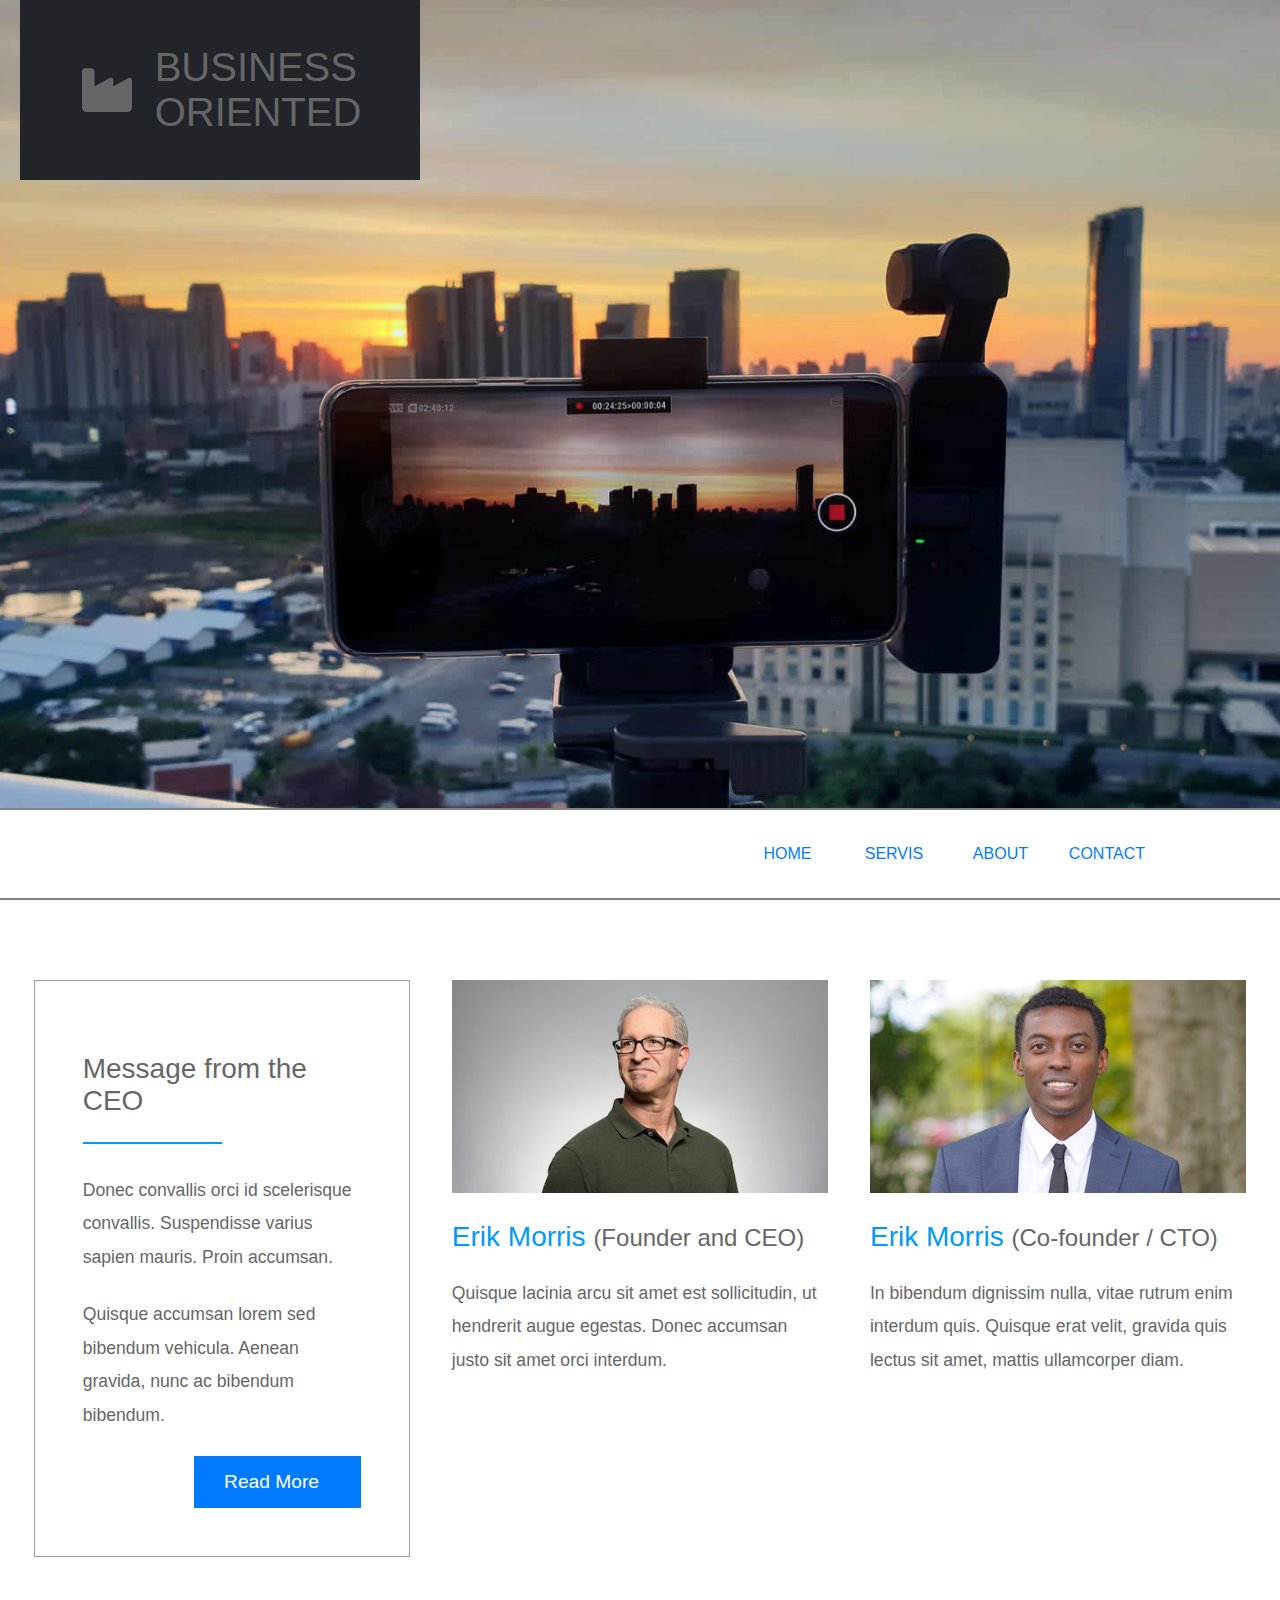
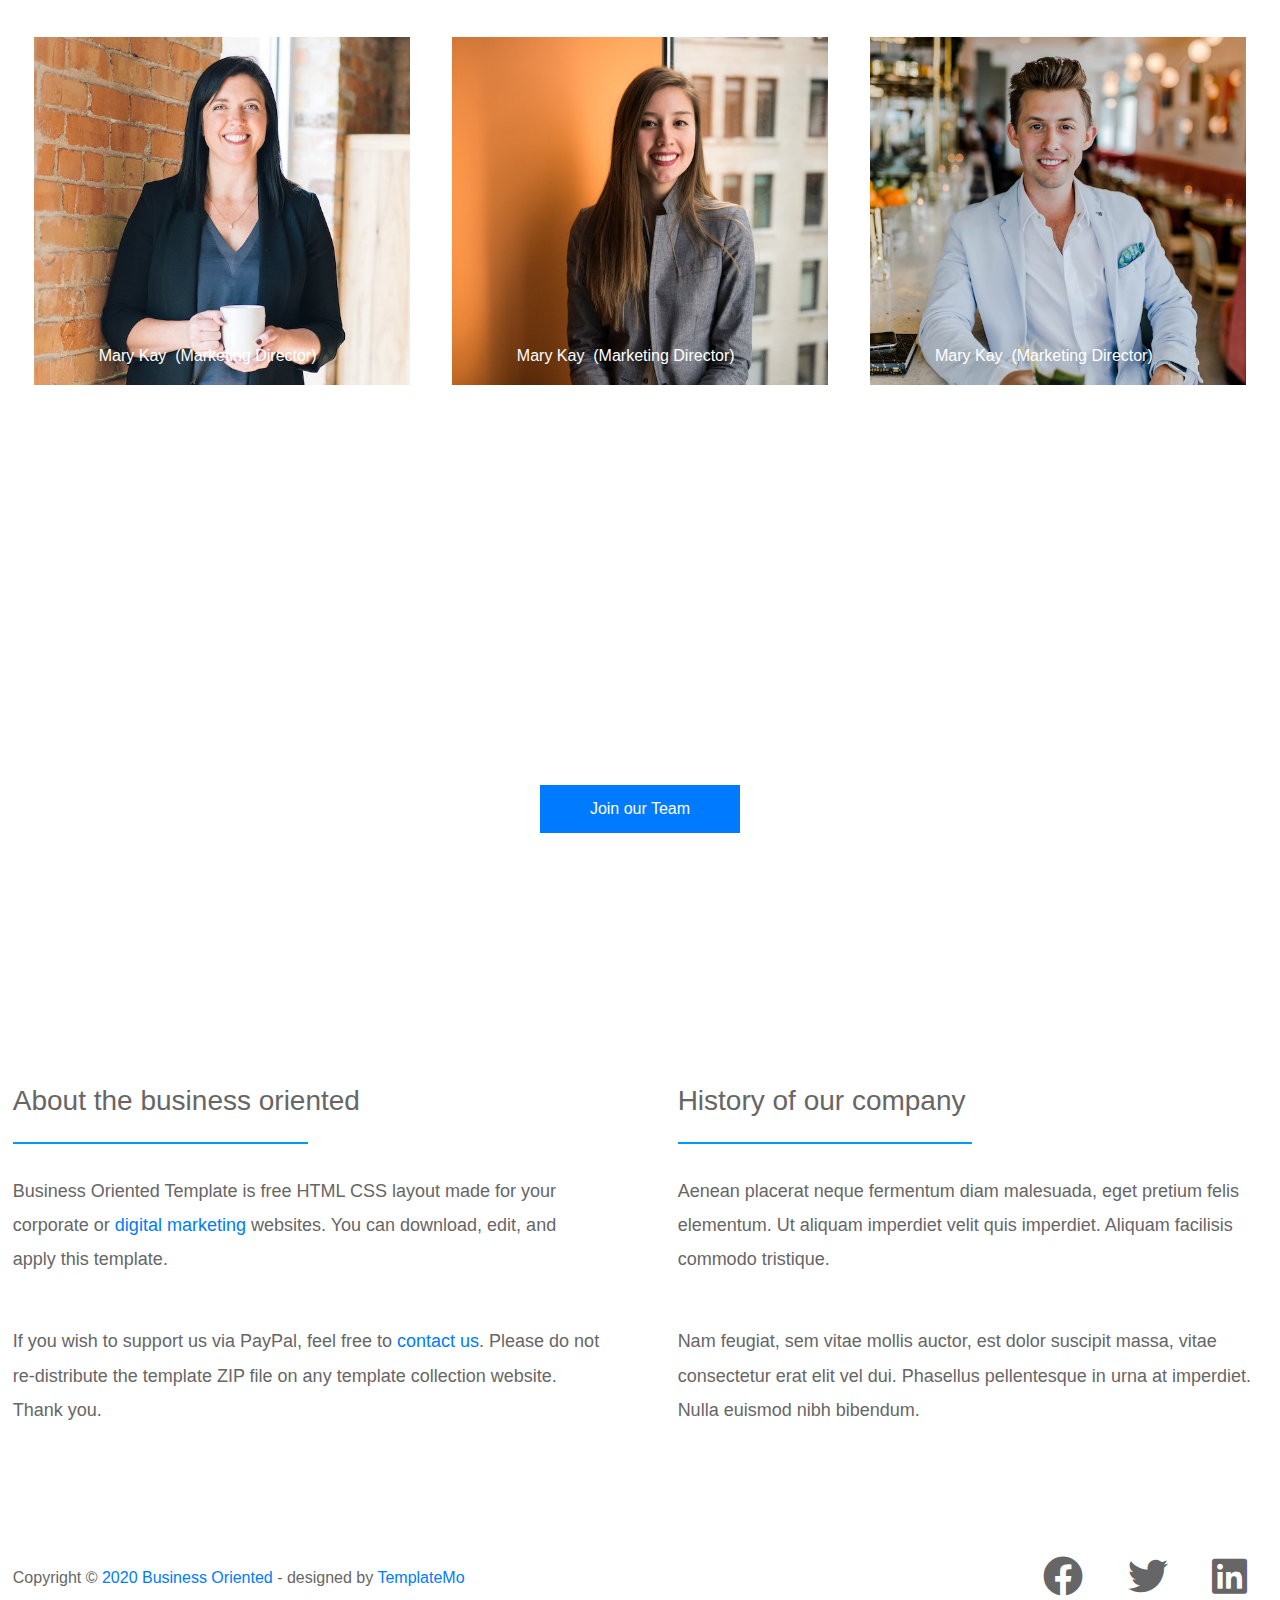
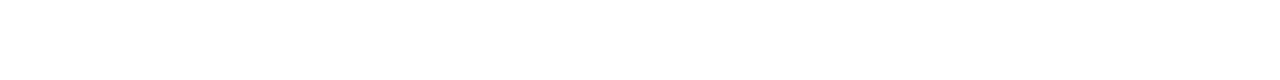
<file: about.html>
<!DOCTYPE html>
<html lang="en">
  <head>
    <meta charset="UTF-8" />
    <meta http-equiv="X-UA-Compatible" content="IE=edge" />
    <meta name="viewport" content="width=device-width, initial-scale=1.0" />
    <title>Business Oriented</title>
    <link rel="stylesheet" href="./css/style.css" />
    <link
      rel="stylesheet"
      href="https://cdnjs.cloudflare.com/ajax/libs/font-awesome/4.7.0/css/font-awesome.min.css"
    />
    <link
      rel="stylesheet"
      href="./fontawesome-free-5.14.0-web/css/all.min.css"
    />
    <link rel="stylesheet" href="./responsiv/responsiv.css" />
  </head>
  <body>
    <section class="home">
      <div class="box-item">
        <i class="fa fa-industry" aria-hidden="true"></i>
        <p>
          BUSINESS <br />
          ORIENTED
        </p>
      </div>

      <header>
        <div class="container">
          <nav>
            <ul>
              <li><a href="index.html">HOME</a></li>
              <li><a href="./servis.html">SERVIS</a></li>
              <li><a href="./about.html">ABOUT</a></li>
              <li><a href="./contact.html">CONTACT</a></li>
            </ul>
          </nav>
        </div>
      </header>
    </section>


    <div class="menu-nav">
      <nav>
        <ul>
          <li><a href="#">HOME</a></li>
          <li><a href="./servis.html">SERVIS</a></li>
          <li><a href="./about.html">ABOUT</a></li>
          <li><a href="./contact.html">CONTACT</a></li>
        </ul>
      </nav>
    </div>


    <section class="about-cards">
      <div class="row">
        <div class="col" id="card1">
    
          <div class="title">
            <h3>Message from the CEO</h3>
            <div class="line"></div>
        
         </div>
           
            <p>
              Donec convallis orci id scelerisque convallis. Suspendisse varius sapien mauris. Proin accumsan.
            </p>
            <p>
              Quisque accumsan lorem sed bibendum vehicula. Aenean gravida, nunc ac bibendum bibendum.
            </p>
            <a href="#" class="btn read-btn">Read More</a>
          </div>
        <div class="col">
          <img src="./img/about-01.jpg" alt="">
          <h3><span>Erik Morris </span>(Founder and CEO)</h3>
          <p>Quisque lacinia arcu sit amet est sollicitudin, ut hendrerit augue egestas. Donec accumsan justo sit amet orci interdum.</p>
        </div>
        <div class="col">
          <img src="./img/about-02.jpg" alt="">
          <h3><span>Erik Morris </span>(Co-founder / CTO)</h3>
          <p>In bibendum dignissim nulla, vitae rutrum enim interdum quis. Quisque erat velit, gravida quis lectus sit amet, mattis ullamcorper diam.</p>
        </div>
     
    </section>

     <section class="img-animation">
         <div class="card">
            <img src="./img/about-03.jpg" alt="">
            <div class="all">
                 <p>Lorem ipsum dolor sit amet consectetur adipisicing elit. Voluptatibus laudantium Lorem ipsum dolor sit.</p>
                 <p>
                   <a href="#"><i class="fab fa-linkedin"></i></a>
                   <a href="#"><i class="fab fa-twitter"></i></a>
                   <a href="#"><i class="fab fa-youtube"></i></a>
                 </p>
            </div>
           <h3 class="name">Mary Kay &nbsp;(Marketing Director)</h3>
         </div>
         <div class="card">
         
            <img src="./img/about-04.jpg" alt="">
            <div class="all">
                 <p>Lorem ipsum dolor sit amet consectetur adipisicing elit. Voluptatibus laudantium Lorem ipsum dolor sit.</p>
                 <p>
                   <a href="#"><i class="fab fa-linkedin"></i></a>
                   <a href="#"><i class="fab fa-twitter"></i></a>
                   <a href="#"><i class="fab fa-youtube"></i></a>
                 </p>
            </div>
           <h3 class="name">Mary Kay &nbsp;(Marketing Director)</h3>
        
         </div>
         <div class="card">
              
          <img src="./img/about-05.jpg" alt="">
          <div class="all">
               <p>Lorem ipsum dolor sit amet consectetur adipisicing elit. Voluptatibus laudantium Lorem ipsum dolor sit.</p>
               <p>
                 <a href="#"><i class="fab fa-linkedin"></i></a>
                 <a href="#"><i class="fab fa-twitter"></i></a>
                 <a href="#"><i class="fab fa-youtube"></i></a>
               </p>
          </div>
         <h3 class="name">Mary Kay &nbsp;(Marketing Director)</h3>
      
         </div>
     </section> 

    <section class="bg-img">
    <div>
      <p>
        Here is a text paragraph to join our team. This is a parallax image background section. Phasellus interdum lobortis ultrices. Cras nulla nulla, fermentum vel ligula in.
       </p>
       <a href="#" class="about-btn">Join our Team</a>
    </div>
    </section>

    <section class="main">
      <div class="left">
        <div class="title">
          <h3>About the business oriented</h3>
          <div class="line"></div>
        </div>
        <p>
          Business Oriented Template is free HTML CSS layout made for your
          corporate or <span><a href="#">digital marketing</a></span> websites.
          You can download, edit, and apply this template.
        </p>
        <p>
          If you wish to support us via PayPal, feel free to
          <span><a href="#">contact us</a></span
          >. Please do not re-distribute the template ZIP file on any template
          collection website. Thank you.
        </p>
      </div>

      <div class="left">
        <div class="title">
          <h3>History of our company</h3>
          <div class="line"></div>
        </div>
        <p>
          Aenean placerat neque fermentum diam malesuada, eget pretium felis
          elementum. Ut aliquam imperdiet velit quis imperdiet. Aliquam
          facilisis commodo tristique.
        </p>
        <p>
          Nam feugiat, sem vitae mollis auctor, est dolor suscipit massa, vitae
          consectetur erat elit vel dui. Phasellus pellentesque in urna at
          imperdiet. Nulla euismod nibh bibendum.
        </p>
        
      </div>
    </section>

    
    <footer>
      <div>
        <p>
          Copyright © <span>2020 Business Oriented</span> - designed by
          <span><a href="https://templatemo.com/">TemplateMo</a></span>
        </p>
        <ul>
          <li><i class="fab fa-facebook"></i></li>
          <li><i class="fab fa-twitter"></i></li>
          <li><i class="fab fa-linkedin"></i></li>
        </ul>
      </div>
    </footer>
  </body>
</html>
</file>
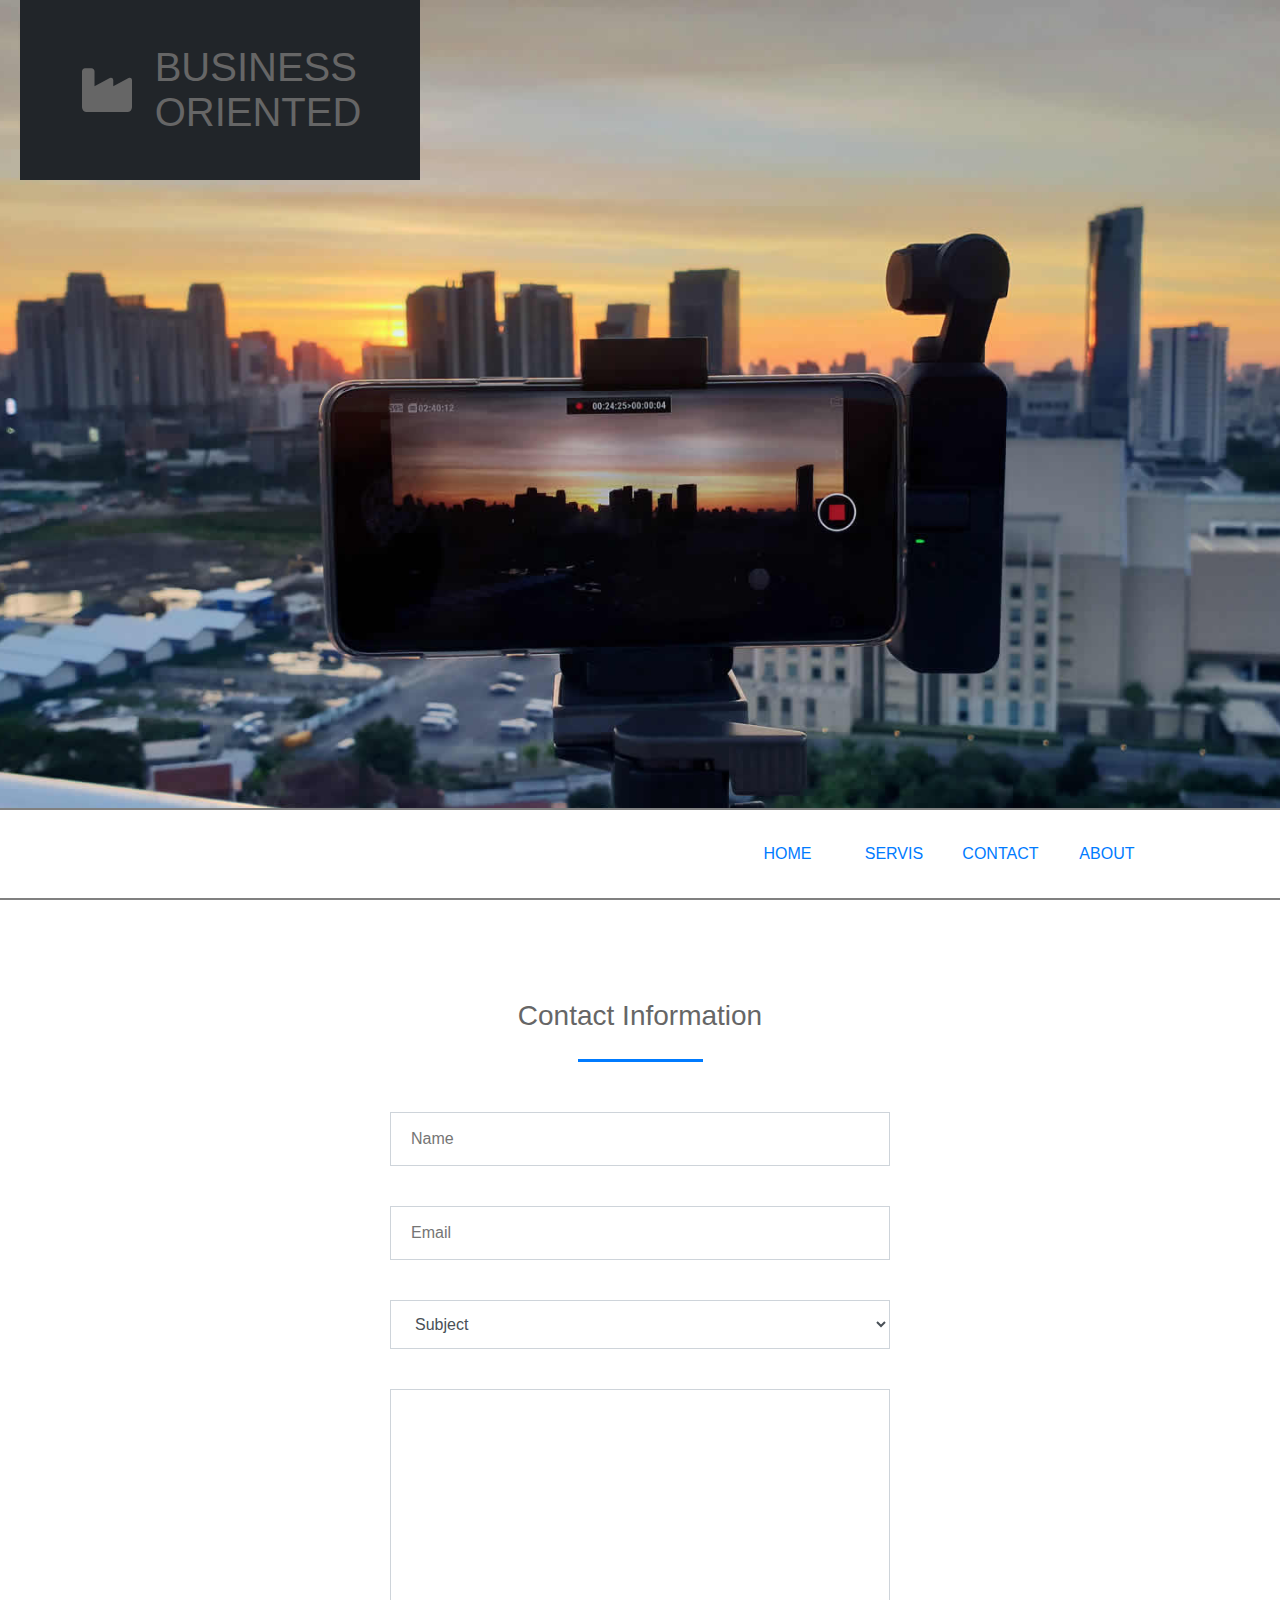
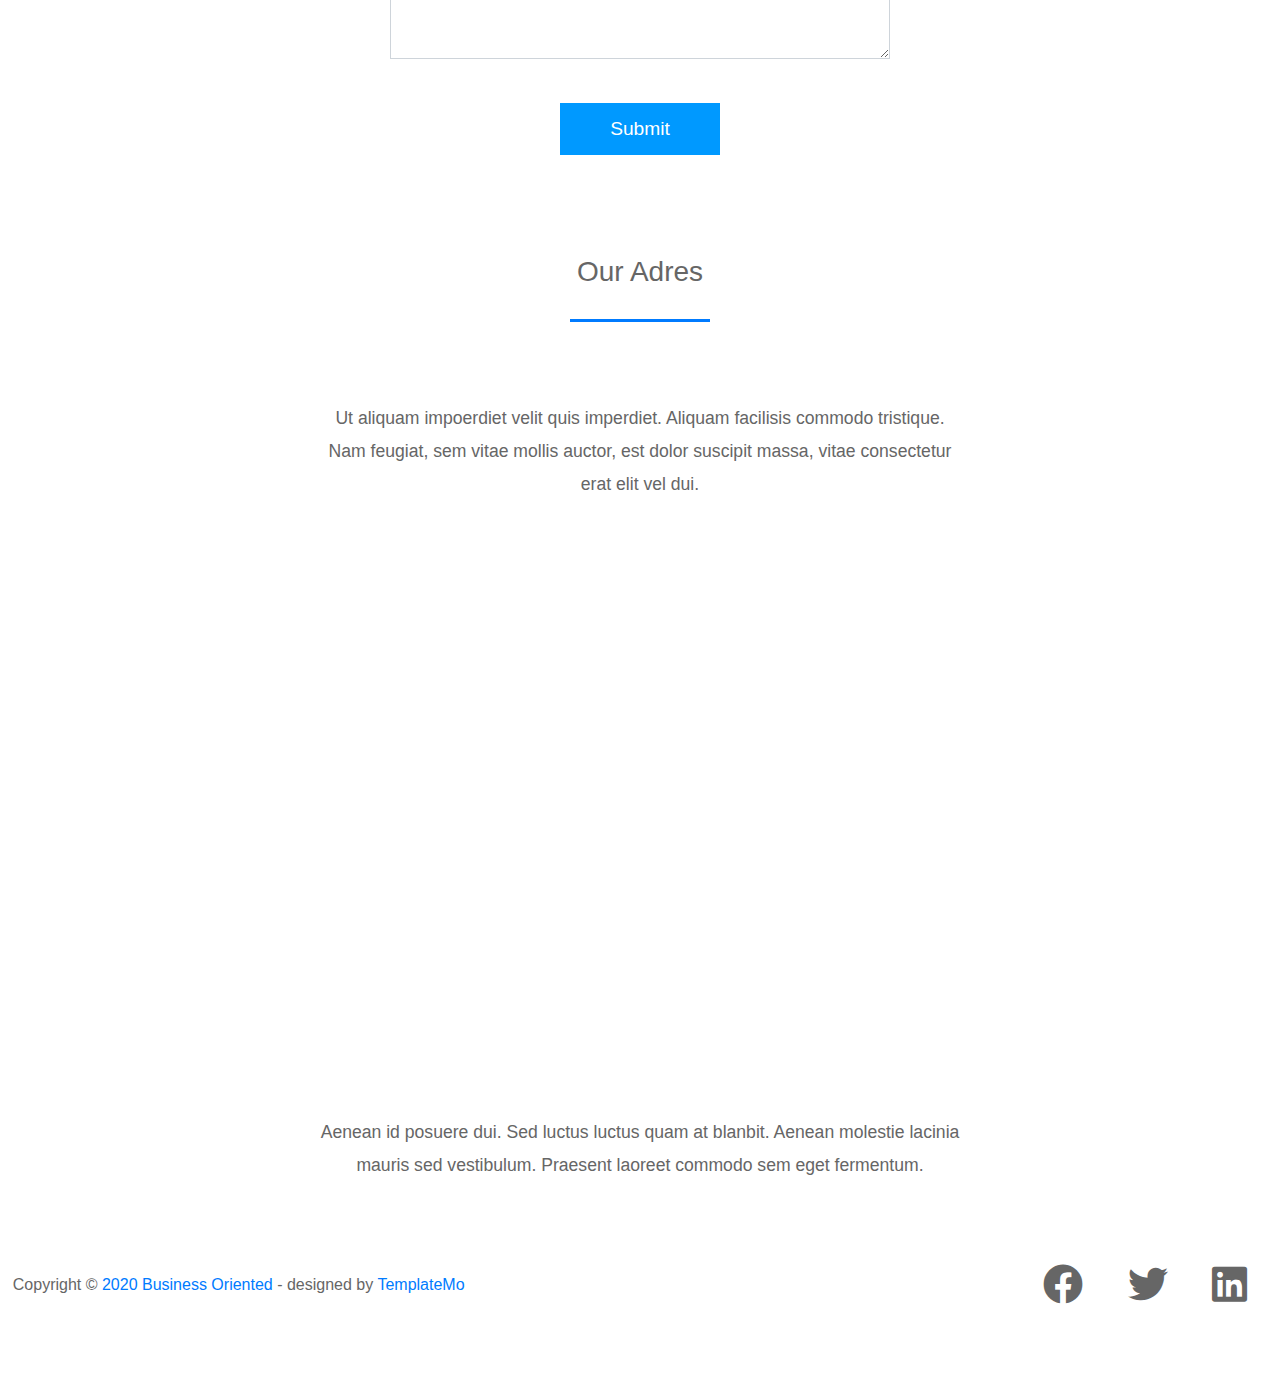
<file: contact.html>
<!DOCTYPE html>
<html lang="en">
  <head>
    <meta charset="UTF-8" />
    <meta http-equiv="X-UA-Compatible" content="IE=edge" />
    <meta name="viewport" content="width=device-width, initial-scale=1.0" />
    <title>SERVIS</title>
    <link rel="stylesheet" href="./css/style.css" />
    <link
      rel="stylesheet"
      href="https://cdnjs.cloudflare.com/ajax/libs/font-awesome/4.7.0/css/font-awesome.min.css"
    />
    <link
      rel="stylesheet"
      href="./fontawesome-free-5.14.0-web/css/all.min.css"
    />
    <link rel="stylesheet" href="./responsiv/responsiv.css" />
  </head>
  <body>
    <section class="home">
      <div class="box-item">
        <i class="fa fa-industry" aria-hidden="true"></i>
        <p>
          BUSINESS <br />
          ORIENTED
        </p>
      </div>

      <header>
        <div class="container">
          <nav>
            <ul>
              <li><a href="./index.html">HOME</a></li>
              <li><a href="#">SERVIS</a></li>
              <li><a href="./contact.html">CONTACT</a></li>
              <li><a href="./about.html">ABOUT</a></li>
            </ul>
          </nav>
        </div>
      </header>
    </section>

    <section class="form">
      <div class="title">
        <h3>Contact Information</h3>
      </div>
      <form>
        <input type="text" placeholder="Name" class="input" />
        <br />
        <input type="email" placeholder="Email" class="input" />
        <br />
        <select class="input" id="">
          <option value="0">Subject</option>
          <option value="1">Salec & Marketing</option>
          <option value="2">Creative Desing</option>
          <option value="3">UI/UX</option>
        </select>
        <textarea
          class="input"
          name=""
          id=""
          cols="30"
          rows="10"
          placeholder="Massage"
        >
        </textarea>
        <button type="submit">Submit</button>
      </form>
    </section>

    <section class="adres">
      <h3>Our Adres</h3>
      <hr />
      <p>
        Ut aliquam impoerdiet velit quis imperdiet. Aliquam facilisis commodo
        tristique. Nam feugiat, sem vitae mollis auctor, est dolor suscipit
        massa, vitae consectetur erat elit vel dui.
      </p>
      <iframe
        src="https://www.google.com/maps/embed?pb=!1m14!1m8!1m3!1d58756.987128414774!2d-43.385296!3d-23.012325!3m2!1i1024!2i768!4f13.1!3m3!1m2!1s0x0%3A0x645b3a4ccd9d39b0!2z0J_QsNGA0Log0JTQvtGIINCQ0YLQu9C10YLQsNGI!5e0!3m2!1sru!2sus!4v1638879339089!5m2!1sru!2sus"
        width="100%"
        height="450"
        style="border: 0"
        allowfullscreen=""
        loading="lazy"
      ></iframe>
      <p>
        Aenean id posuere dui. Sed luctus luctus quam at blanbit. Aenean
        molestie lacinia mauris sed vestibulum. Praesent laoreet commodo sem
        eget fermentum.
      </p>
    </section>

    <footer>
      <div>
        <p>
          Copyright © <span>2020 Business Oriented</span> - designed by
          <span><a href="https://templatemo.com/">TemplateMo</a></span>
        </p>
        <ul>
          <li><i class="fab fa-facebook"></i></li>
          <li><i class="fab fa-twitter"></i></li>
          <li><i class="fab fa-linkedin"></i></li>
        </ul>
      </div>
    </footer>
  </body>
</html>
</file>
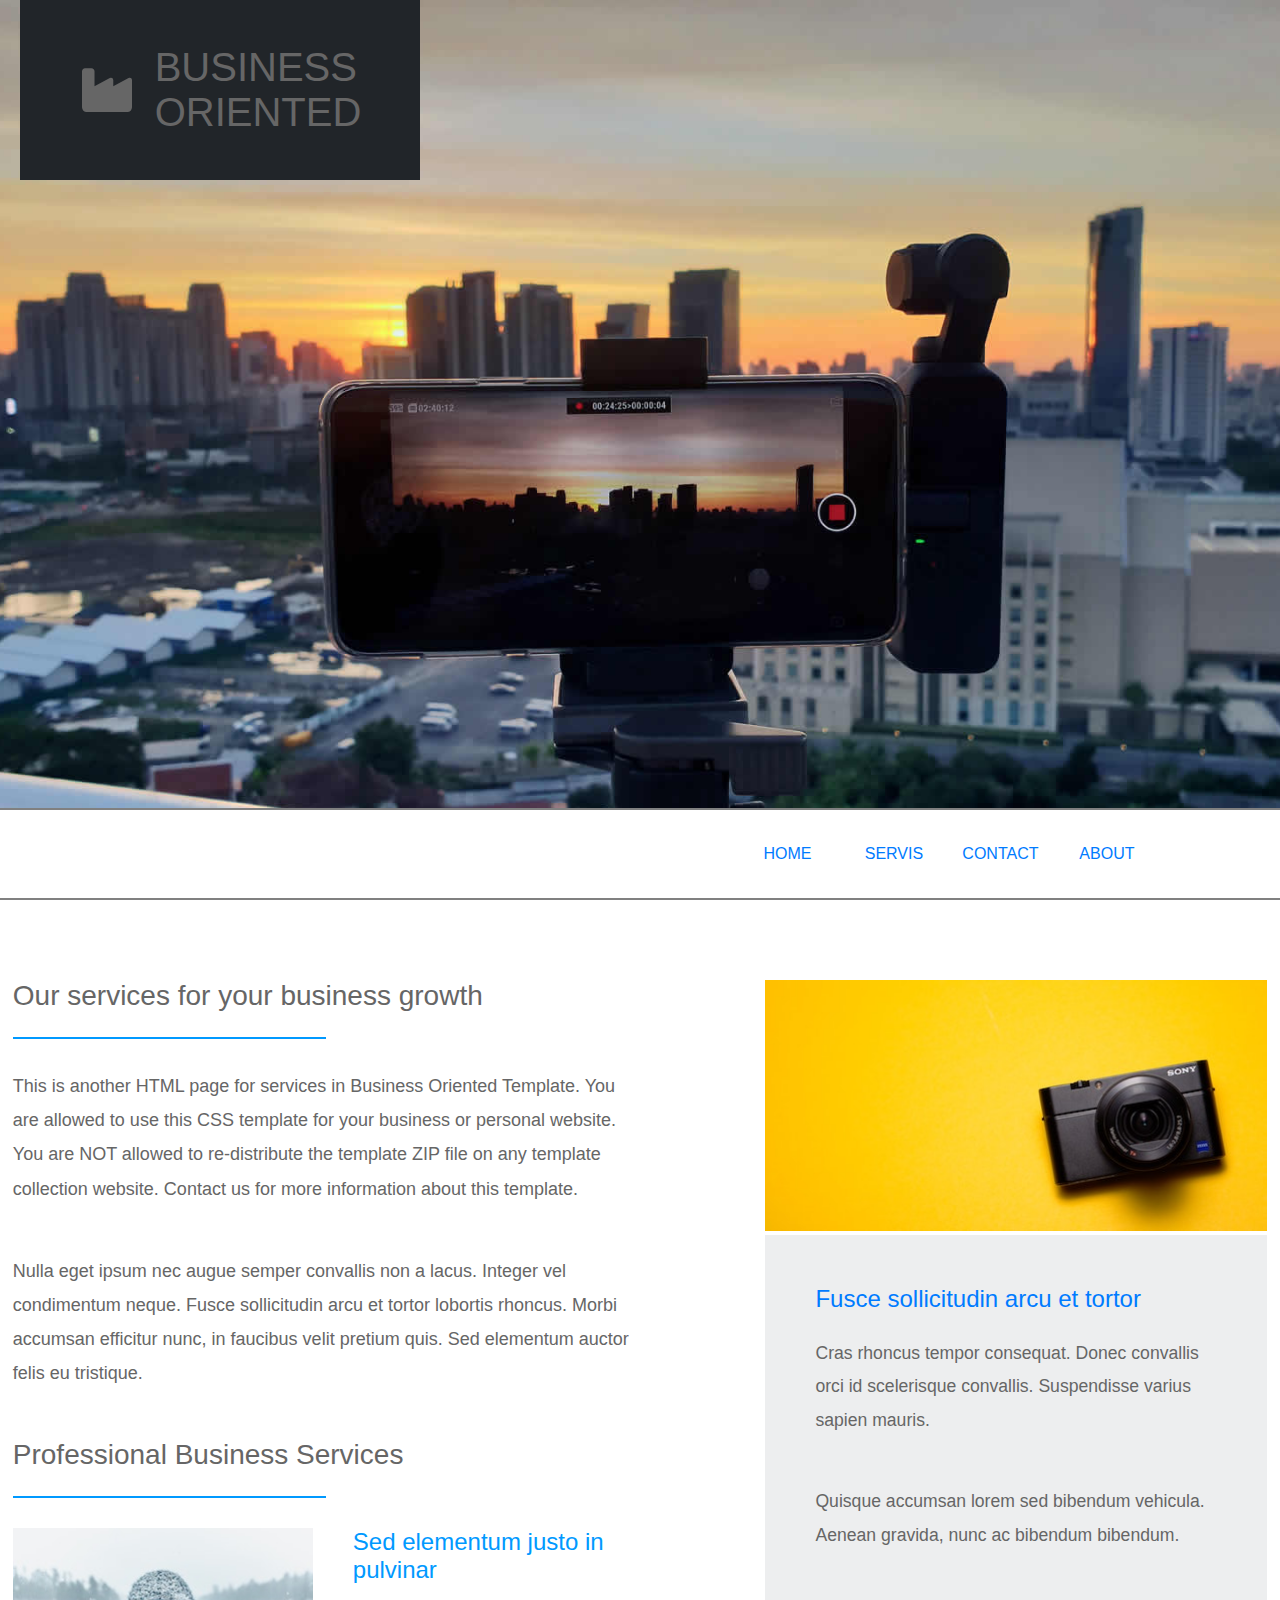
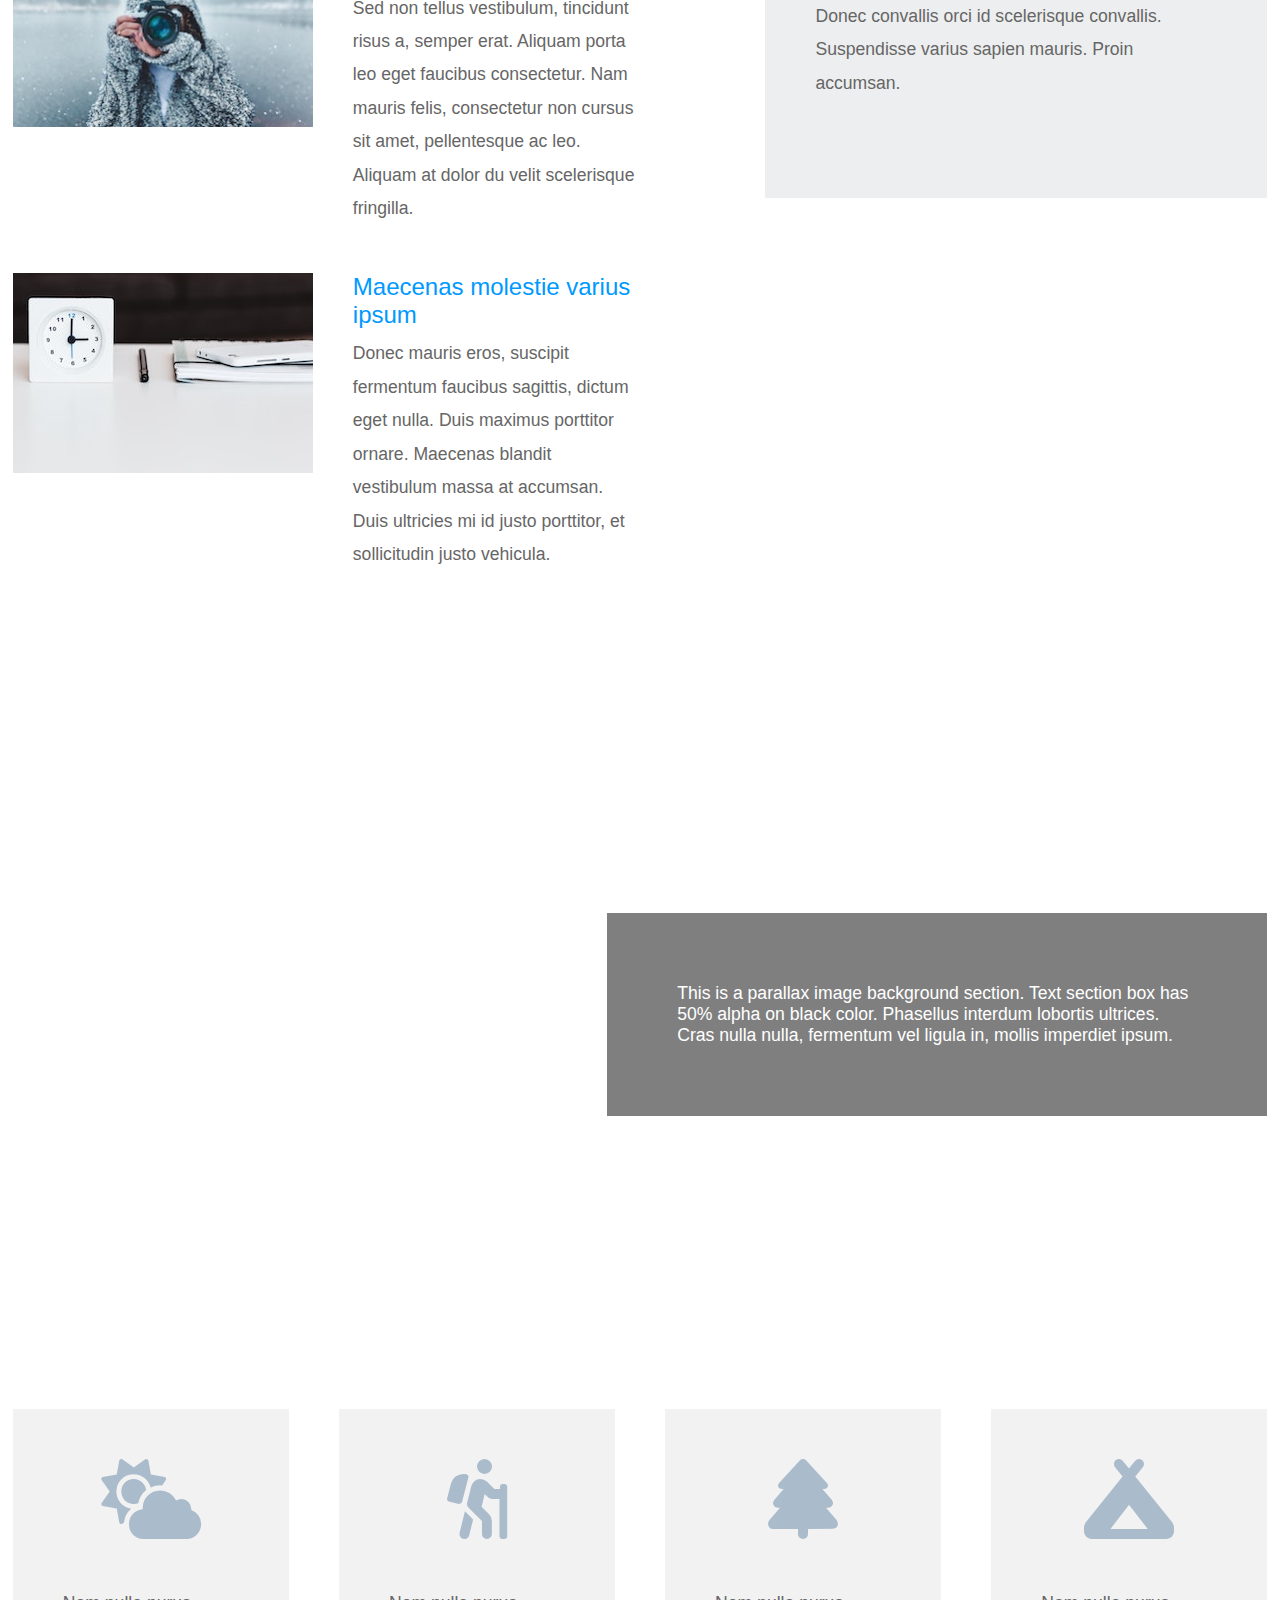
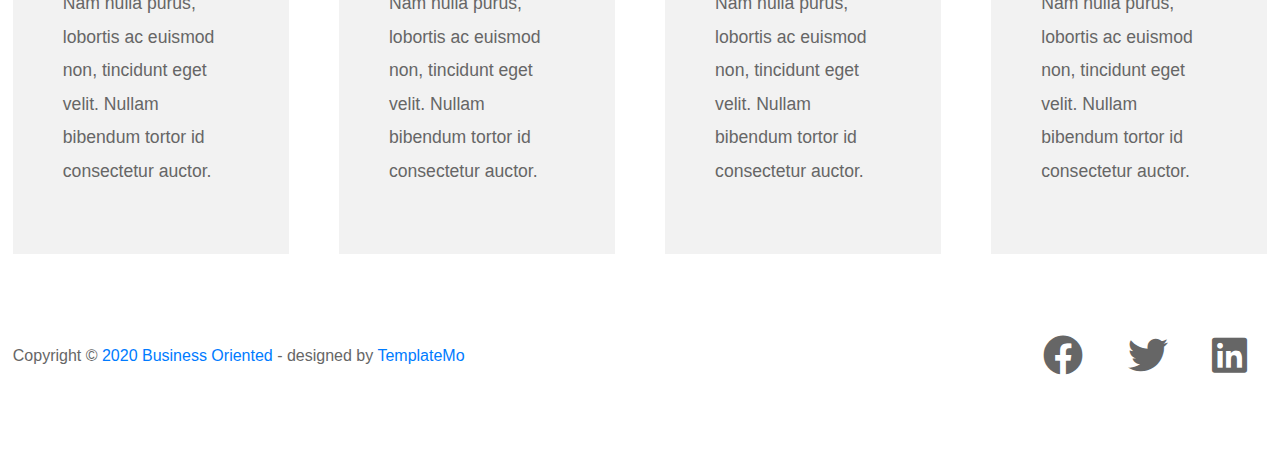
<file: servis.html>
<!DOCTYPE html>
<html lang="en">
  <head>
    <meta charset="UTF-8" />
    <meta http-equiv="X-UA-Compatible" content="IE=edge" />
    <meta name="viewport" content="width=device-width, initial-scale=1.0" />
    <title>SERVIS</title>
    <link rel="stylesheet" href="./css/style.css" />
    <link
      rel="stylesheet"
      href="https://cdnjs.cloudflare.com/ajax/libs/font-awesome/4.7.0/css/font-awesome.min.css"
    />
    <link
      rel="stylesheet"
      href="./fontawesome-free-5.14.0-web/css/all.min.css"
    />
    <link rel="stylesheet" href="./responsiv/responsiv.css" />
  </head>
  <body>
    <section class="home">
      <div class="box-item">
        <i class="fa fa-industry" aria-hidden="true"></i>
        <p>
          BUSINESS <br />
          ORIENTED
        </p>
      </div>

      <header>
        <div class="container">
          <nav>
            <ul>
              <li><a href="./index.html">HOME</a></li>
              <li><a href="#">SERVIS</a></li>
              <li><a href="./contact.html">CONTACT</a></li>
              <li><a href="./about.html">ABOUT</a></li>
            </ul>
          </nav>
        </div>
      </header>
    </section>

    <div class="menu-nav">
      <nav>
        <ul>
          <li><a href="./index.html">HOME</a></li>
          <li><a href="./servis.html">SERVIS</a></li>
          <li><a href="./about.html">ABOUT</a></li>
          <li><a href="./contact.html">CONTACT</a></li>
        </ul>
      </nav>
    </div>

    <section class="main">
      <div class="left" id="left">
        <div class="title">
          <h3>Our services for your business growth</h3>
          <div class="line"></div>
        </div>
        <p>
          This is another HTML page for services in Business Oriented Template.
          You are allowed to use this CSS template for your business or personal
          website. You are NOT allowed to re-distribute the template ZIP file on
          any template collection website. Contact us for more information about
          this template.
        </p>
        <p>
          Nulla eget ipsum nec augue semper convallis non a lacus. Integer vel
          condimentum neque. Fusce sollicitudin arcu et tortor lobortis rhoncus.
          Morbi accumsan efficitur nunc, in faucibus velit pretium quis. Sed
          elementum auctor felis eu tristique.
        </p>
        <div class="right section-right">
          <div class="title">
            <h3>Professional Business Services</h3>
            <div class="line"></div>
          </div>
          <div class="p-servis">
            <div class="imgbox">
              <img src="./img/services-2.jpg" alt="" />
            </div>
            <div class="p-text">
              <h4>Sed elementum justo in pulvinar</h4>
              <p>
                Sed non tellus vestibulum, tincidunt risus a, semper erat.
                Aliquam porta leo eget faucibus consectetur. Nam mauris felis,
                consectetur non cursus sit amet, pellentesque ac leo. Aliquam at
                dolor du velit scelerisque fringilla.
              </p>
            </div>
          </div>
          <div class="p-servis">
            <div class="imgbox">
              <img src="./img/services-3.jpg" alt="" />
            </div>
            <div class="p-text">
              <h4>Maecenas molestie varius ipsum</h4>
              <p>
                Donec mauris eros, suscipit fermentum faucibus sagittis, dictum
                eget nulla. Duis maximus porttitor ornare. Maecenas blandit
                vestibulum massa at accumsan. Duis ultricies mi id justo
                porttitor, et sollicitudin justo vehicula.
              </p>
            </div>
          </div>
        </div>
      </div>
      <div class="right-card">
        <img src="./img/services-1.jpg" alt="" />
        <div>
          <h4>Fusce sollicitudin arcu et tortor</h4>
          <p>
            Cras rhoncus tempor consequat. Donec convallis orci id scelerisque
            convallis. Suspendisse varius sapien mauris.
          </p>
          <p>
            Quisque accumsan lorem sed bibendum vehicula. Aenean gravida, nunc
            ac bibendum bibendum.
          </p>
          <p>
            Donec convallis orci id scelerisque convallis. Suspendisse varius
            sapien mauris. Proin accumsan.
          </p>
        </div>
      </div>
    </section>

    <section class="contactUs bg-img-2">
      <div class="maxwidth">
        <div class="content">
          <p>
            This is a parallax image background section. Text section box has
            50% alpha on black color. Phasellus interdum lobortis ultrices. Cras
            nulla nulla, fermentum vel ligula in, mollis imperdiet ipsum.
          </p>
        </div>
      </div>
    </section>

    <section class="cards main card-servis">
      <div class="row">
        <div class="col" id="card">
          <i class="fas fa-cloud-sun"></i>

          <p>
            Nam nulla purus, lobortis ac euismod non, tincidunt eget velit.
            Nullam bibendum tortor id consectetur auctor.
          </p>
        </div>
        <div class="col" id="card">
          <i class="fas fa-hiking"></i>

          <p>
            Nam nulla purus, lobortis ac euismod non, tincidunt eget velit.
            Nullam bibendum tortor id consectetur auctor.
          </p>
        </div>
        <div class="col" id="card">
          <i class="fas fa-tree"></i>

          <p>
            Nam nulla purus, lobortis ac euismod non, tincidunt eget velit.
            Nullam bibendum tortor id consectetur auctor.
          </p>
        </div>
        <div class="col" id="card">
          <i class="fas fa-campground"></i>
          <p>
            Nam nulla purus, lobortis ac euismod non, tincidunt eget velit.
            Nullam bibendum tortor id consectetur auctor.
          </p>
        </div>
      </div>
    </section>

    <footer>
      <div>
        <p>
          Copyright © <span>2020 Business Oriented</span> - designed by
          <span><a href="https://templatemo.com/">TemplateMo</a></span>
        </p>
        <ul>
          <li><i class="fab fa-facebook"></i></li>
          <li><i class="fab fa-twitter"></i></li>
          <li><i class="fab fa-linkedin"></i></li>
        </ul>
      </div>
    </footer>
  </body>
</html>
</file>
<file: css/style.css>
* {
  margin: 0;
  padding: 0;
  box-sizing: border-box;
  font-family: "Open Sans", Arial, sans-serif;
  text-decoration: none;
  list-style: none;
  color: #666;
}

.home {
  width: 100%;
  height: 100vh;
  background-image: url("/img/biz-oriented-header.jpg");
  background-size: cover;
  background-position: center;
  background-repeat: repeat;
  background-attachment: fixed;
  position: relative;
}
.box-item {
  padding: 50px;
  width: 400px;
  background-color: #212529;
  height: 180px;
  position: absolute;
  top: 0px;
  left: 20px;
  display: flex;
  font-size: 40px;
  color: #9c9d9e;
  justify-content: center;
  align-items: center;
}
.box-item i {
  font-size: 50px;
  margin-right: 20px;
}

header {
  width: 100%;
  position: absolute;
  bottom: 0;
  background-color: white;
  border-top: 2px solid gray;
  border-bottom: 2px solid gray;
}
nav {
  display: flex;
  justify-content: flex-end;
}
header nav ul {
  width: 40%;
  display: flex;
  flex-direction: row;
  justify-content: space-between;
}
nav ul li {
  padding: 30px 0;
  border-top: 5px solid transparent;
  border-bottom: 5px solid transparent;
  width: 22%;
  text-align: center;
}
nav ul li:hover {
  border-top: 5px solid #0099ff;
  border-bottom: 5px solid #0099ff;
  color: #0099ff;
}
.container {
  width: 80%;
  margin: 0 auto;
}
.menu-nav {
  display: none;
}
.main {
  display: flex;
  flex-direction: row;
  justify-content: space-between;
  width: 98%;
  margin: 80px auto;
}
.main .left {
  width: 47%;
}
.title h3 {
  font-size: 1.75rem;
  font-weight: 500;
}
.title .line {
  margin: 25px 0px 30px 0px;
  height: 2px;
  width: 50%;
  background-color: #0099ff;
}
.left p {
  line-height: 1.9;
  font-size: 18px;
  margin-bottom: 3rem;
}
.left img {
  width: 100%;
}
.right {
  width: 48%;
}
.right .box {
  display: flex;
  flex-direction: row;
  margin-bottom: 3rem;
}
.right h4 {
  font-size: 1.5rem;
  color: #0099ff;
  margin-bottom: 0.5rem;
  font-weight: 500;
}
.right p {
  font-size: 1.1rem;
  line-height: 1.5;
}
.right .img-box {
  margin-right: 30px;
}
.cards .row {
  display: flex;
  flex-direction: row;
  width: 100%;
  justify-content: space-between;
}
.cards .col {
  width: 32%;
}
.cards img {
  width: 100%;
}
#card {
  background-color: #f2f2f2;
  padding: 50px;
  text-align: center;
}
#card i {
  font-weight: 900;
  font-size: 5rem;
  color: #aabbcc;
}
#card h4 {
  font-size: 1.5rem;
  font-weight: 500;
  text-align: left;
  color: #0099ff;
  margin: 25px 0px;
}
#card p {
  font-size: 1.1rem;
  font-weight: 500;
  text-align: left;
  margin-bottom: 1rem;
  line-height: 1.9;
}
.col .text {
  padding: 50px;
  font-size: 1.1rem;
  font-weight: 500;
  text-align: left;
  margin-bottom: 1rem;
  line-height: 1.9;
}
.contactUs {
  width: 100%;
  height: 70vh;
  margin: 80px 0px;
  background-image: url("../img/biz-oriented-footer.jpg");
  background-size: cover;
  background-attachment: fixed;
  background-position: center;
  background-repeat: repeat;
  position: relative;
}
.contactUs .maxwidth {
  width: 98%;
  margin: 0px auto;
  padding: 5px 0px;
  height: 100%;
  position: relative;
}
.contactUs .contactUs-item {
  width: 50%;
  height: 100%;
  background-color: rgba(255, 255, 255, 0.6);
  padding: 75px 70px;
  display: flex;
  flex-direction: column;
  justify-content: space-around;
}
.contactUs-item h4 {
  color: #0099ff;
  font-size: 1.5rem;

  font-weight: 500;
}
.contactUs-item p {
  line-height: 1.9;
  font-size: 1.1rem;
}
.btn {
  width: 13rem;
  background-color: #007bff;
  padding: 15px 50px;
  border-radius: 0px;
  font-size: 1.2rem;
  transition: 0.5s;
  color: white;
  display: flex;
}
.btn:hover {
  background-color: #0099ff;
}
footer div {
  display: flex;
  flex-direction: row;
  justify-content: space-between;
  align-items: center;
  width: 98%;
  margin: 80px auto;
}
footer span,
a {
  color: #007bff;
}

footer li {
  display: inline-block;
  font-size: 2.5rem;

  margin: 0px 20px;
}
footer i:hover {
  color: #007bff;
}
.section-right {
  width: 100%;
}
#left {
  width: 50%;
}
.p-servis {
  display: flex;
  flex-direction: row;
}
.p-servis p {
  line-height: 1.9;
}
.p-servis img {
  min-width: 300px;
  height: auto;
}
.p-servis .imgbox {
  margin-right: 40px;
}
.right-card {
  width: 40%;

  height: auto;
}
.right-card img {
  width: 100%;
  margin: 0;
}
.right-card div {
  padding: 50px;
  background-color: #edeeef;
  margin-top: 0;
}
.right-card p {
  margin-bottom: 3rem;
  font-size: 1.1rem;
  font-weight: 500;
  color: #666;
  line-height: 1.9;
}
.right-card h4 {
  margin-bottom: 1.5rem;
  font-weight: 500;
  color: #007bff;
  font-size: 1.5rem;
}
.bg-img-2 {
  background-image: url("../img/biz-oriented-footer-2.jpg");
}
.bg-img-2 .maxwidth {
  display: flex;
  justify-content: flex-end;
  align-items: center;
}
.bg-img-2 .content {
  background-color: rgba(0, 0, 0, 0.5);
  max-width: 660px;
  padding: 70px;
}
.content p {
  font-size: 1.1rem;
  font-weight: 500;
  color: #fff;
}
.card-servis .col {
  width: 22%;
}
.card-servis .col p {
  margin-top: 3rem;
}
.about-cards {
  width: 98%;
  margin: 80px auto;
}
.about-cards .row {
  display: flex;
  flex-direction: row;
}
.about-cards .row .col {
  width: 30%;
  margin: 0px auto;
}
#card1 {
  padding: 3rem;
  border: 1px solid #9c9d9e;
}
.read-btn {
  width: 60%;
  padding: 15px 30px;
  text-align: center;
  float: right;
}
.about-cards .col img {
  width: 100%;
}
.about-cards .col p {
  line-height: 1.9;
  margin-bottom: 1.5rem;
  font-size: 1.1rem;
}
#card1 h3 {
  font-size: 1.75rem;
}
.about-cards .col h3 span {
  font-size: 1.75rem;
  color: #0099ff;
  font-weight: 500;
}
.about-cards .col h3 {
  font-size: 1.5rem;
  margin: 1.5rem 0;
  font-weight: 500;
}
.bg-img {
  width: 100%;
  height: 60vh;
  background-image: url("../img/biz-oriented-footer-3.jpg");
  background-size: cover;
  background-attachment: fixed;
  background-repeat: repeat;
  display: flex;
  align-items: center;
  justify-content: center;
}
.bg-img div {
  text-align: center;
  max-width: 660px;
  padding: 75px 70px;
}
.bg-img p {
  color: white;
  font-size: 1.1rem;
  line-height: 1.9;
}
.about-btn {
  display: inline-block;
  color: white;
  padding: 15px 50px;
  background-color: #007bff;
  margin-top: 3rem;
}
.form {
  max-width: 500px;
  margin: 100px auto;
}
.form .title {
  text-align: center;
  margin-bottom: 5rem;
}
.form .title h3 {
  position: relative;
}
.form h3::before {
  content: "";
  position: absolute;
  width: 25%;
  height: 3px;
  bottom: -30px;
  left: 37.5%;
  background-color: #007bff;
}
.form form {
  margin-bottom: 3rem;
}
form .input {
  width: 100%;
  font-size: 1rem;
  padding: 14px 20px;
  outline: none;
  margin-bottom: 40px;
  font-weight: 400;
  line-height: 1.5;
  color: #495057;
  background-color: #fff;
  background-clip: padding-box;
  border: 1px solid #ced4da;
}
form button {
  padding: 15px 50px;
  border-radius: 0;
  font-size: 1.2rem;
  outline: none;
  border: none;
  color: white;
  background-color: #0099ff;
  margin-left: auto;
  margin-right: auto;
  display: block;
}
.adres {
  max-width: 860px;
  margin-left: auto;
  margin-right: auto;
}
.adres h3 {
  text-align: center;
  margin-bottom: 1.5rem;
  font-weight: 500;
  line-height: 1.2;
  font-size: 1.75rem;
}
.adres hr {
  width: 140px;
  background-color: #007bff;
  height: 3px;
  margin: 30px auto;
  border: none;
}
.adres p {
  text-align: center;
  max-width: 650px;
  margin: 80px auto;
  line-height: 1.9;
  font-size: 1.1rem;
}
.img-animation {
  display: flex;
  flex-direction: row;
  width: 98%;
  margin: 5rem auto;
}
.img-animation .card {
  width: 30%;
  margin: 0px auto;
  position: relative;
  overflow: hidden;
}
.img-animation .card img {
  width: 100%;
  height: 100%;
}
.img-animation .card .all {
  width: 100%;
  position: absolute;
  top: 0;
  padding: 30px;
  font-size: 1.1rem;
  height: 100%;
  transform: translateX(200px);
  background-image: linear-gradient(rgba(0, 0, 0, 0), rgba(45, 92, 89, 0.5));
  opacity: 0;
  transition: 0.1s;
}
.img-animation p {
  border-right: 1px solid #fff;
  color: #fff;
  text-align: right;
  opacity: 0;

  font-size: 1rem;
  line-height: 1.6;
  padding-right: 20px;
  margin-bottom: 15px;
}
.img-animation .card:hover .all {
  transform: translateX(0);
  opacity: 1;
}
.img-animation .card:hover p {
  opacity: 1;
}
.img-animation p a {
  margin-left: 20px;
}
.img-animation p a i {
  font-size: 1.5rem;
  color: #fff;
}
.img-animation p a i:hover {
  color: #007bff;
}
.img-animation .name {
  position: absolute;
  bottom: 20px;
  color: #fff;
  font-size: 1rem;
  font-weight: 500;
  z-index: 10;
  left: 65px;
}
</file>
<file: responsiv/responsiv.css>
@media (min-width: 319px) and (max-width: 768px) {
  header {
    display: none;
  }
  .menu-nav {
    display: block;
    margin-top: 5rem;
  }
  .menu-nav ul {
    width: 100%;
    display: flex;
    flex-direction: column;
    align-items: center;
  }
  .home .box-item {
    width: 100%;
    left: 0;
  }
  .main {
    flex-direction: column;
  }
  .main .left {
    width: 100%;
  }
  .main .right {
    display: flex;
    flex-direction: column;
    width: 100%;
  }
  .main .right .box {
    flex-direction: column;
    width: 90%;
    margin-left: auto;
    margin-right: auto;
  }
  .main .right .img-box {
    margin-right: 0;
  }
  .main .right .img-box img {
    width: 100%;
  }
  .cards .row {
    flex-direction: column;
  }
  .cards .row .col {
    width: 100%;
  }
  .contactUs-item {
    width: 100% !important;
    padding: 55px 20px !important;
  }
  .contactUs-item .btn {
    width: 10rem;
    padding: 15px 20px;
  }
  footer div {
    flex-direction: column;
  }
  footer p {
    order: 2;
  }
  footer ul {
    order: 1;
    margin-bottom: 3rem;
  }
  .main {
    flex-direction: column;
  }
  .main .left {
    width: 100% !important;
  }
  .main .title h3 {
    font-size: 1.2rem;
  }
  .main .right {
    width: 90%;
    margin-left: auto;
    margin-right: auto;
    flex-direction: column;
  }
  .p-servis .imgbox {
    margin-right: 0px;
  }
  .main .right .p-servis {
    flex-direction: column;
  }
  .right-card {
    width: 90%;
    height: auto;
    margin: auto;
  }
  .right-card div {
    padding: 2rem;
  }
  .about-cards .row {
    flex-direction: column;
  }
  .about-cards .row .col {
    width: 90%;
    margin: 3rem auto;
  }
  .read-btn {
    width: 10rem;
    padding: 15px 30px;
    text-align: center;
    float: right;
  }
  .img-animation {
    flex-direction: column;
    width: 98%;
    margin: 5rem auto;
  }
  .img-animation .card {
    width: 100%;
    margin: 1.5rem auto;
    position: relative;
    overflow: hidden;
  }
}
</file>
